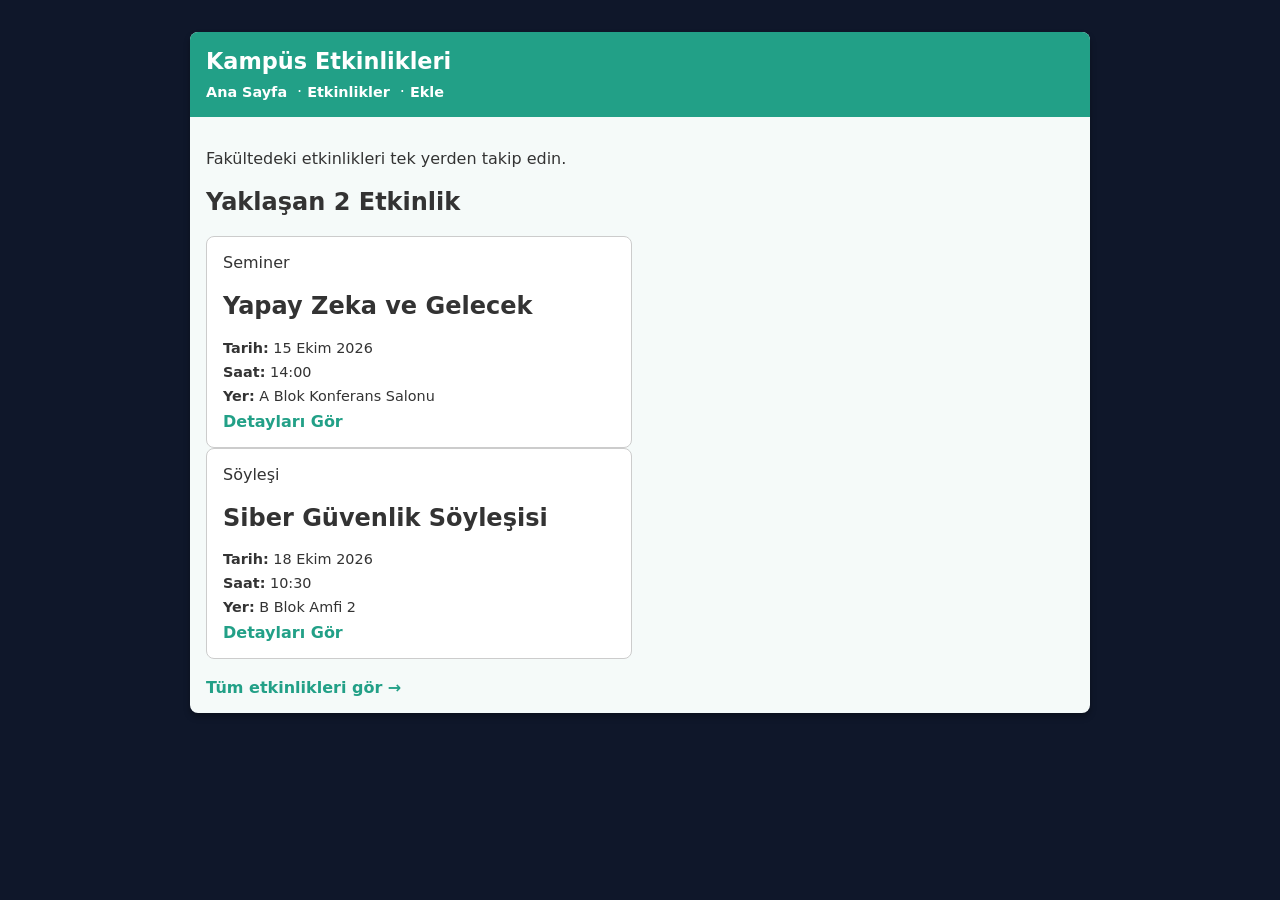
<file: sprint3/index.html>
<!DOCTYPE html>
<html lang="tr">

<head>

    <meta charset="UTF-8">

    <meta
        name="viewport"
        content="width=device-width, initial-scale=1.0"
    >

    <title>Kampüs Etkinlikleri</title>

    <link
        rel="stylesheet"
        href="style/2221032048.css"
    >

</head>

<body>

<div class="container">

    <header>

        <h1>Kampüs Etkinlikleri</h1>

        <nav>
            <a href="index.html">Ana Sayfa</a> ·
            <a href="etkinlikler.html">Etkinlikler</a> ·
            <a href="etkinlik-ekle.html">Ekle</a>
        </nav>

    </header>


    <main>

        <p>
            Fakültedeki etkinlikleri tek yerden takip edin.
        </p>

        <h2>Yaklaşan 2 Etkinlik</h2>


        <section
            class="kart-izgarasi ikili-grid"
        >

            <div
                id="etkinlik-listesi"
                data-limit="2"
            ></div>

        </section>


        <br>


        <a href="etkinlikler.html">
            Tüm etkinlikleri gör →
        </a>

    </main>

</div>


<script
    type="module"
    src="js/event-list.js"
></script>

</body>

</html>
</file>
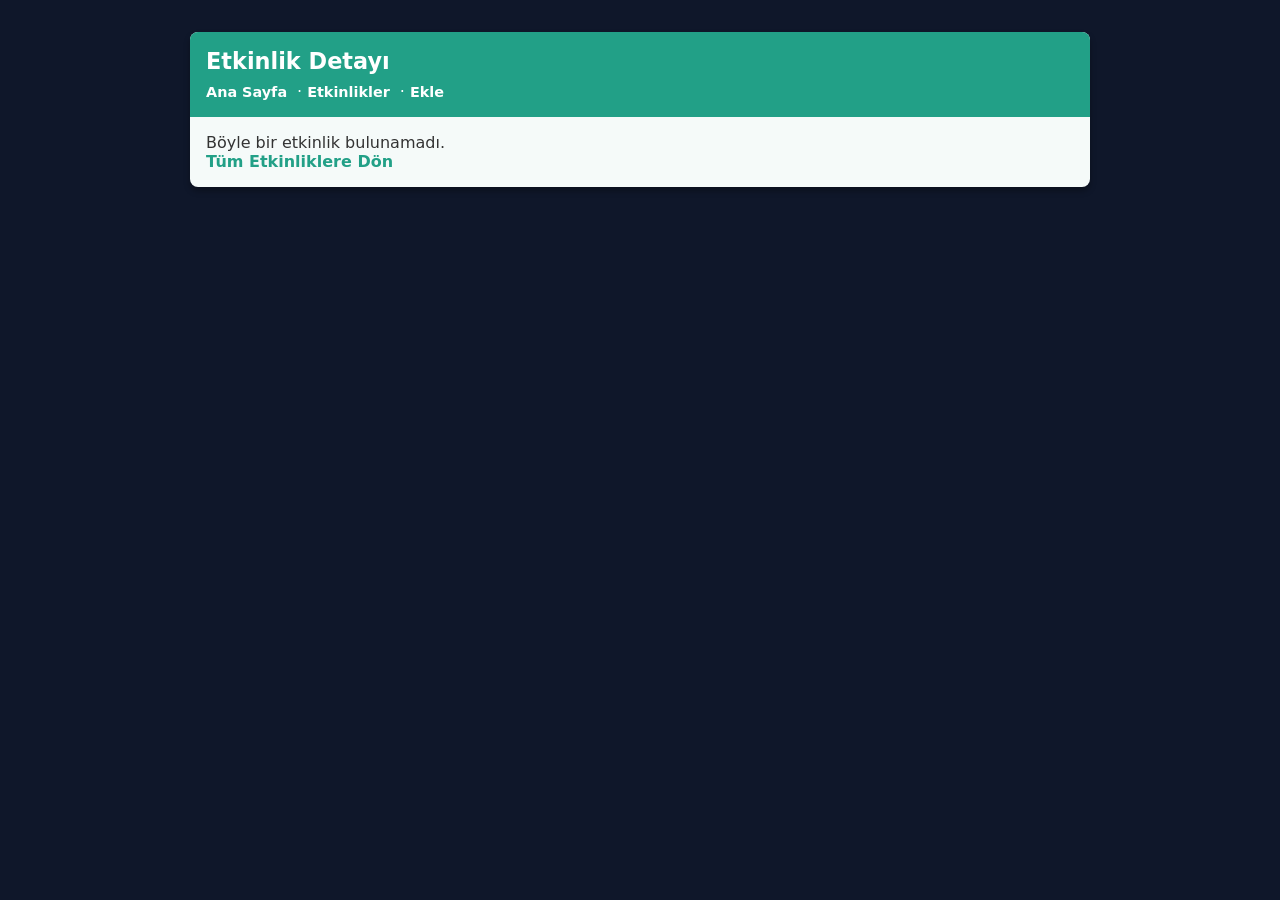
<file: sprint3/etkinlik-detay.html>
<!DOCTYPE html>
<html lang="tr">

<head>
    <meta charset="UTF-8">

    <meta
        name="viewport"
        content="width=device-width, initial-scale=1.0"
    >

    <title>Etkinlik Detayı</title>

    <link
        rel="stylesheet"
        href="style/2221032048.css"
    >
</head>

<body>

<div class="container">

    <header>

        <h1>Etkinlik Detayı</h1>

        <nav>
            <a href="index.html">Ana Sayfa</a> ·
            <a href="etkinlikler.html">Etkinlikler</a> ·
            <a href="etkinlik-ekle.html">Ekle</a>
        </nav>

    </header>


    <main>

        <div id="detay-container"></div>

    </main>

</div>


<script
    type="module"
    src="js/event-detail.js"
></script>

</body>
</html>
</file>
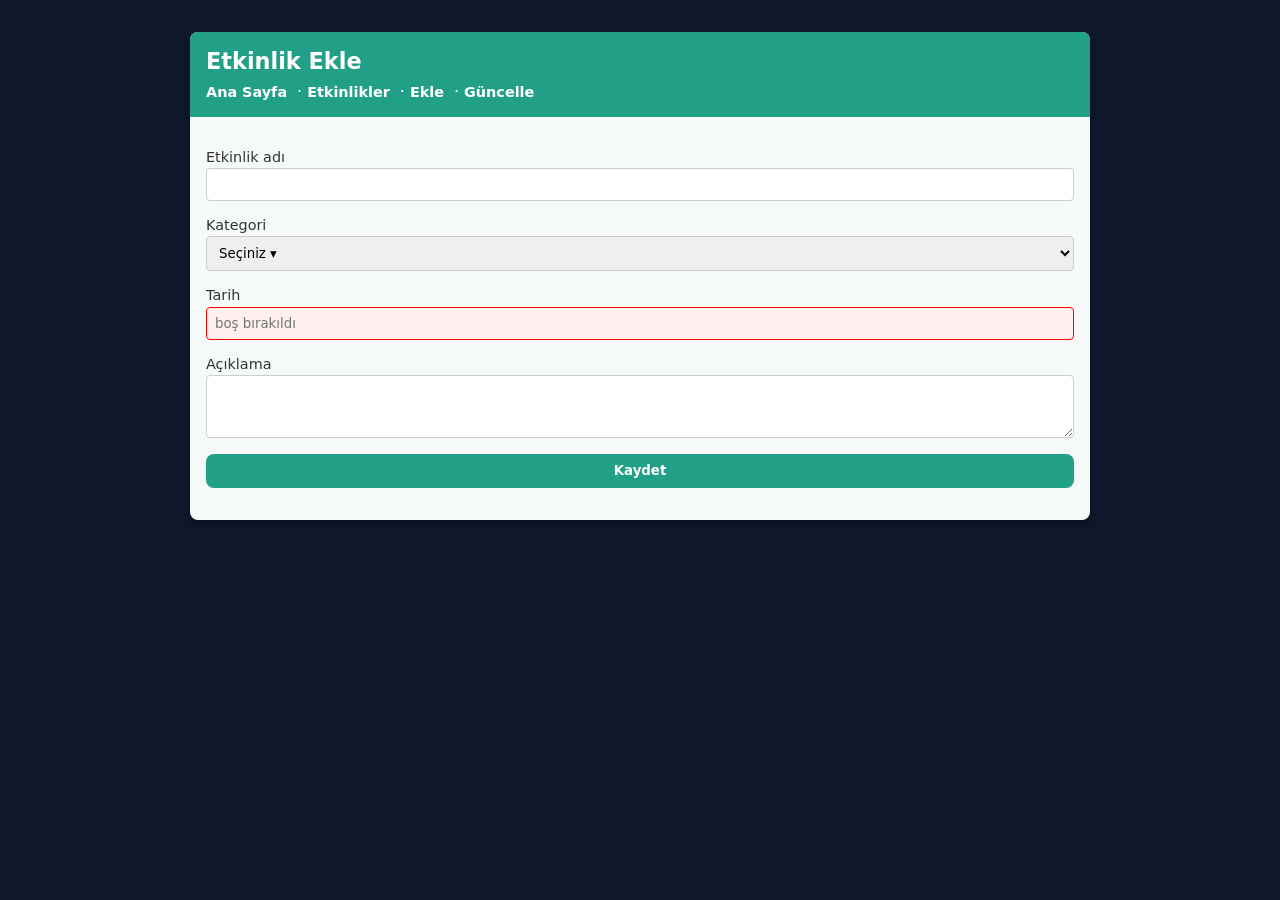
<file: sprint3/etkinlik-ekle.html>
<!DOCTYPE html>
<html lang="tr">
<head>
    <meta charset="UTF-8">
    <title>Etkinlik Ekle</title>
    <link rel="stylesheet" href="style/2221032048.css">
</head>
<body>
    <div class="container">
        <header>
            <h1>Etkinlik Ekle</h1>
            <nav>
                <a href="index.html">Ana Sayfa</a> ·
                <a href="etkinlikler.html">Etkinlikler</a> ·
                <a href="etkinlik-ekle.html">Ekle</a> ·
                <a href="etkinlik-guncelle.html">Güncelle</a>
            </nav>
        </header>

        <main>
            <form action="#" method="post">
                <p>
                    <label for="etkinlik-adi">Etkinlik adı</label>
                    <input type="text" id="etkinlik-adi" name="etkinlik_adi">
                </p>
                <p>
                    <label for="kategori">Kategori</label>
                    <select id="kategori" name="kategori">
                        <option value="seciniz">Seçiniz ▾</option>
                        <option value="seminer">Seminer</option>
                    </select>
                </p>
                <p>
                    <label for="tarih">Tarih</label>
                    <!-- Hata görünümü için placeholder kullanıldı -->
                    <input type="text" id="tarih" name="tarih" placeholder="boş bırakıldı">
                </p>
                <p>
                    <label for="aciklama">Açıklama</label>
                    <textarea id="aciklama" name="aciklama" rows="3"></textarea>
                </p>
                <p>
                    <button type="submit">Kaydet</button>
                </p>
            </form>
        </main>
    </div>
</body>
</html>
</file>
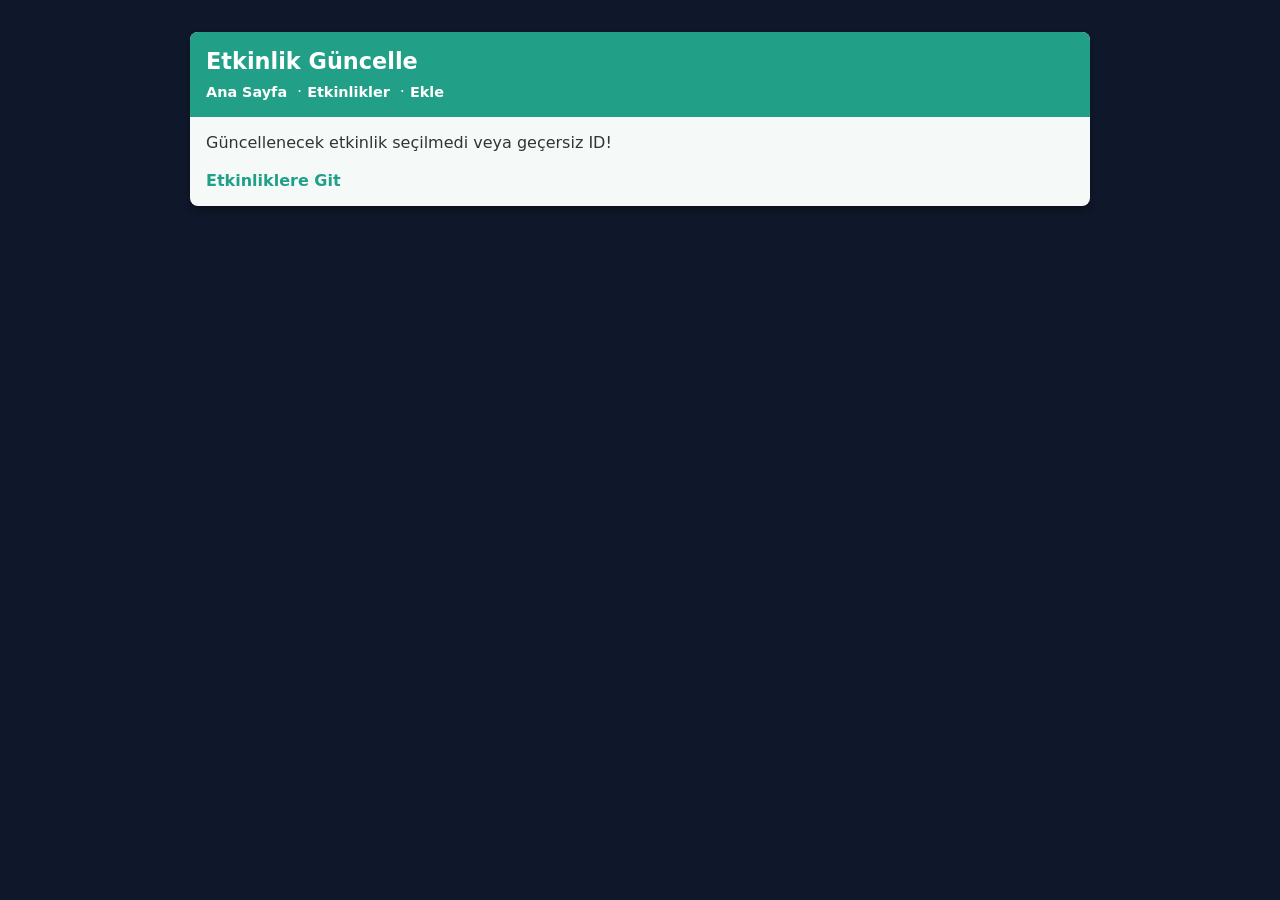
<file: sprint3/etkinlik-guncelle.html>
<!DOCTYPE html>
<html lang="tr">
<head>
    <meta charset="UTF-8">
    <meta name="viewport" content="width=device-width, initial-scale=1.0">
    <title>Etkinlik Güncelle</title>
    <link rel="stylesheet" href="style/2221032048.css">
</head>

<body>

<div class="container">

    <header>
        <h1>Etkinlik Güncelle</h1>

        <nav>
            <a href="index.html">Ana Sayfa</a> ·
            <a href="etkinlikler.html">Etkinlikler</a> ·
            <a href="etkinlik-ekle.html">Ekle</a>
        </nav>
    </header>

    <main>

        <form
            id="etkinlik-formu"
            data-mode="guncelle"
            novalidate
        >

            <p>
                <label for="ad">Etkinlik adı</label>

                <input
                    type="text"
                    id="ad"
                    name="ad"
                >

                <span
                    id="hata-ad"
                    class="hata-mesaji"
                ></span>
            </p>


            <p>
                <label for="kategori">Kategori</label>

                <select
                    id="kategori"
                    name="kategori"
                >
                    <option value="">Seçiniz</option>
                    <option value="Seminer">Seminer</option>
                    <option value="Söyleşi">Söyleşi</option>
                    <option value="Atölye">Atölye</option>
                    <option value="Konser">Konser</option>
                </select>

                <span
                    id="hata-kategori"
                    class="hata-mesaji"
                ></span>
            </p>


            <p>
                <label for="tarih">Tarih</label>

                <input
                    type="date"
                    id="tarih"
                    name="tarih"
                >

                <span
                    id="hata-tarih"
                    class="hata-mesaji"
                ></span>
            </p>


            <p>
                <label for="saat">Saat</label>

                <input
                    type="time"
                    id="saat"
                    name="saat"
                >

                <span
                    id="hata-saat"
                    class="hata-mesaji"
                ></span>
            </p>


            <p>
                <label for="yer">Yer</label>

                <input
                    type="text"
                    id="yer"
                    name="yer"
                >

                <span
                    id="hata-yer"
                    class="hata-mesaji"
                ></span>
            </p>


            <p>
                <label for="aciklama">Açıklama</label>

                <textarea
                    id="aciklama"
                    name="aciklama"
                    rows="4"
                ></textarea>

                <span
                    id="hata-aciklama"
                    class="hata-mesaji"
                ></span>
            </p>


            <p>
                <label for="kontenjan">Kontenjan</label>

                <input
                    type="number"
                    id="kontenjan"
                    name="kontenjan"
                >

                <span
                    id="hata-kontenjan"
                    class="hata-mesaji"
                ></span>
            </p>


            <p>
                <button type="submit">
                    Güncelle
                </button>
            </p>

        </form>

        <div id="form-mesaj"></div>

    </main>

</div>

<script type="module" src="js/event-form.js"></script>

</body>
</html>
</file>
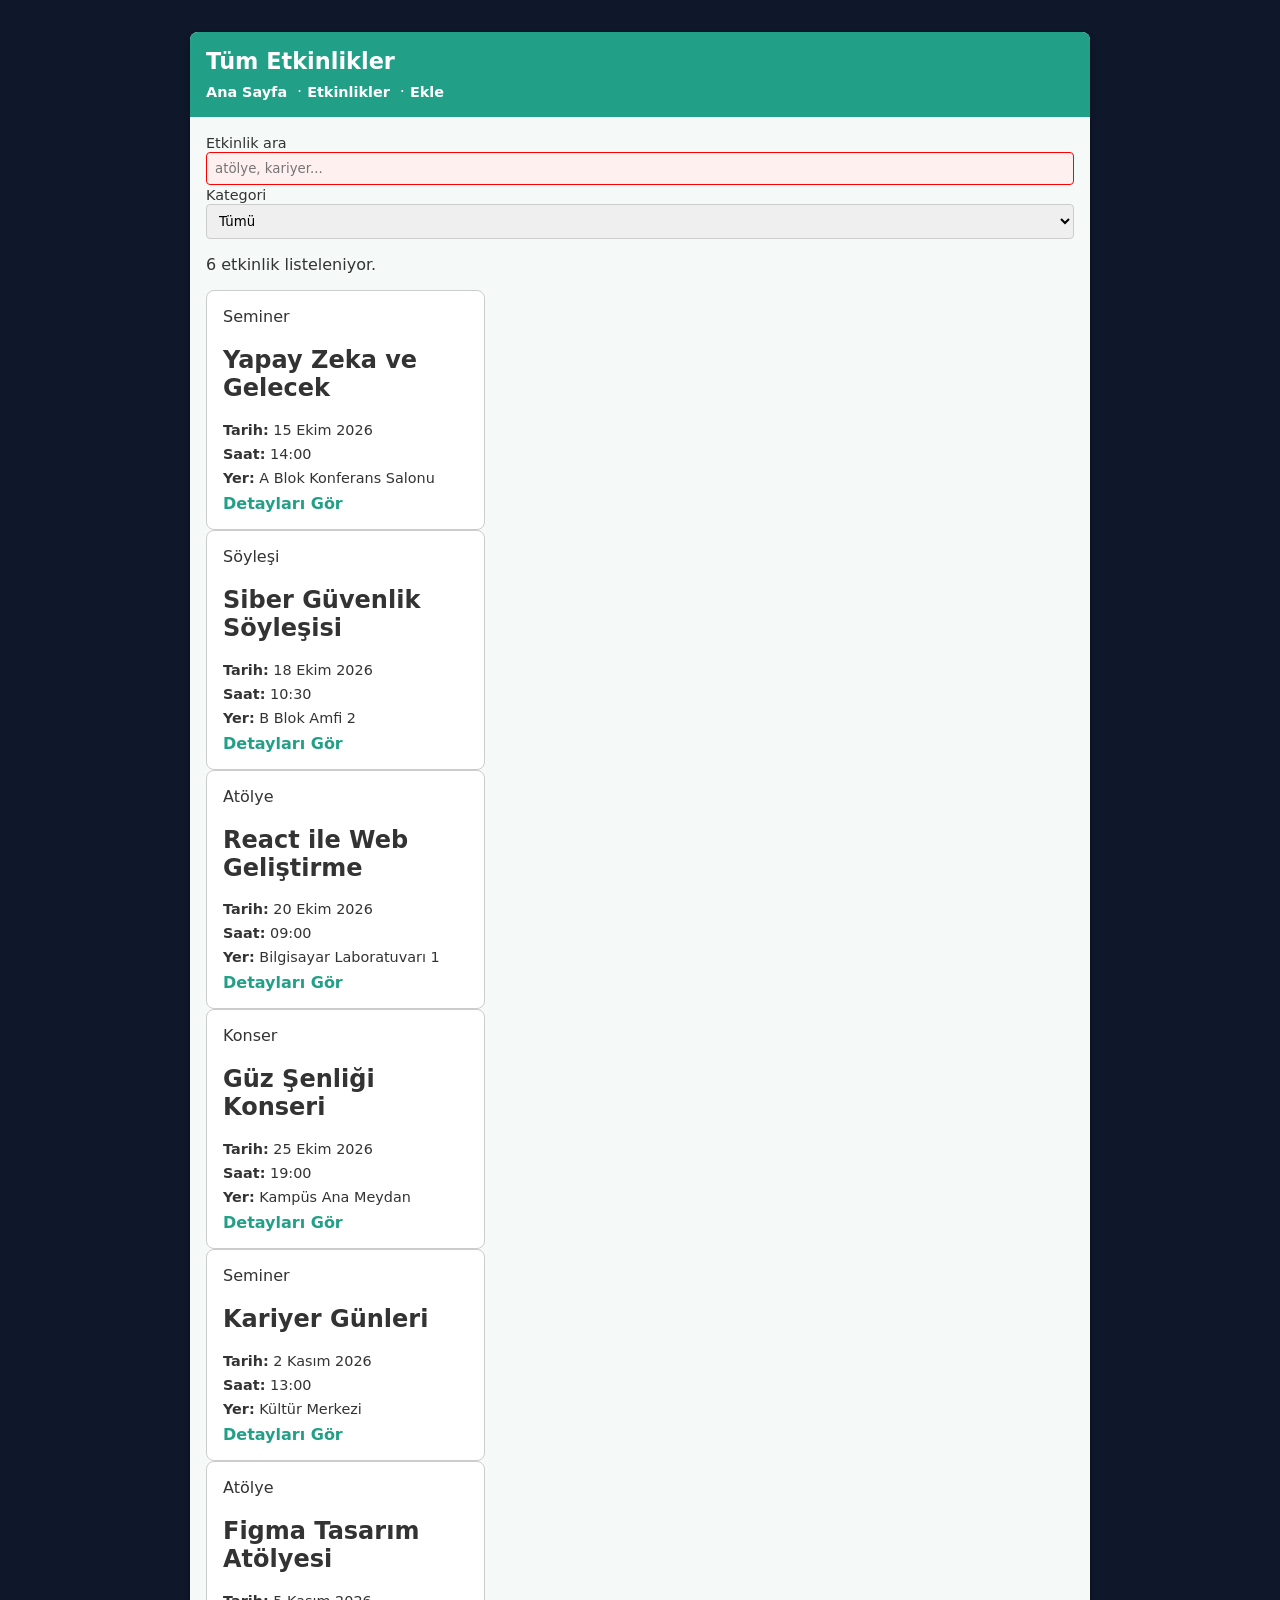
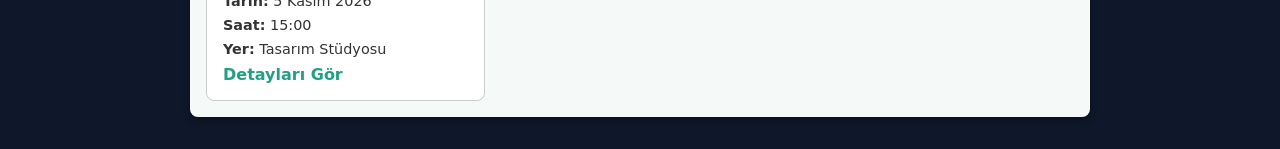
<file: sprint3/etkinlikler.html>
<!DOCTYPE html>
<html lang="tr">
<head>
    <meta charset="UTF-8">
    <meta name="viewport" content="width=device-width, initial-scale=1.0">
    <title>Tüm Etkinlikler</title>
    <link rel="stylesheet" href="style/2221032048.css">
</head>

<body>

<div class="container">

    <header>
        <h1>Tüm Etkinlikler</h1>

        <nav>
            <a href="index.html">Ana Sayfa</a> ·
            <a href="etkinlikler.html">Etkinlikler</a> ·
            <a href="etkinlik-ekle.html">Ekle</a>
        </nav>
    </header>

    <main>

        <form id="filtre-formu" class="filtre">

            <div>
                <label for="arama">Etkinlik ara</label>
                <input
                    type="search"
                    id="arama"
                    placeholder="atölye, kariyer..."
                >
            </div>

            <div>
                <label for="kategori-filtre">Kategori</label>
                <select id="kategori-filtre">
                    <option value="">Tümü</option>
                </select>
            </div>

        </form>

        <p id="sonuc"></p>

        <section class="kart-izgarasi uclu-grid">
            <div id="etkinlik-listesi"></div>
        </section>

    </main>

</div>

<script type="module" src="js/event-list.js"></script>

</body>
</html>
</file>
<file: sprint3/style/2221032048.css>
/* furkan akel - 2221032048 */
:root {
    --no: 2221032048;
    --ton: mod(var(--no), 360);
    --renk-ana: hsl(var(--ton) 65% 38%);
    --renk-zemin: hsl(var(--ton) 30% 97%);
    --font: "system-ui", serif;
    --bosluk-m: 1rem;
    --kose: 8px;
}

body {
    font-family: var(--font);
    background-color: #0f172a; /* Görsellerdeki koyu lacivert arka plan */
    color: #333;
    margin: 0;
    padding: 2rem 1rem;
    display: flex;
    justify-content: center;
}

/* Tüm sayfaları kapsayan ana kutu */
.container {
    background-color: var(--renk-zemin);
    border-radius: var(--kose);
    overflow: hidden;
    width: 100%;
    max-width: 400px; /* Telefon görünümü (öncelik) */
    box-shadow: 0 4px 6px rgba(0,0,0,0.3);
}

header {
    background-color: var(--renk-ana);
    color: white;
    padding: var(--bosluk-m);
}

header h1 {
    margin: 0 0 0.5rem 0;
    font-size: 1.4rem;
}

header nav a {
    color: white;
    text-decoration: none;
    font-size: 0.9rem;
    margin-right: 0.3rem;
}

main {
    padding: var(--bosluk-m);
}

a {
    color: var(--renk-ana);
    text-decoration: none;
    font-weight: bold;
}

/* --- SPRINT 2: GRID YAPISI (Tablo Yerine) --- */
.kart-izgarasi {
    display: grid;
    grid-template-columns: 1fr; /* Telefonda tek sütun, taşma yok */
    gap: var(--bosluk-m);
    margin-top: 1rem;
}

.kart-izgarasi article {
    background: white;
    border: 1px solid #ccc;
    border-radius: var(--kose);
    padding: var(--bosluk-m);
}

.kart-izgarasi h3 { margin-top: 0; margin-bottom: 0.5rem; color: #111; }
.kart-izgarasi p { margin: 0 0 0.5rem 0; font-size: 0.9rem; }

/* --- ETKİNLİK DETAY --- */
.detay-kapsayici {
    display: flex;
    flex-direction: column;
    gap: var(--bosluk-m);
}
.afis-alani {
    background-color: #cce3d3;
    padding: 3rem 1rem;
    text-align: center;
    border-radius: var(--kose);
    color: var(--renk-ana);
}
figure { margin: 0; }
dl {
    display: grid;
    grid-template-columns: 80px 1fr;
    gap: 0.5rem;
    font-size: 0.9rem;
}
dt { font-weight: bold; }

/* --- FORMLAR --- */
form p {
    display: flex;
    flex-direction: column;
    margin-bottom: 1rem;
}
label { margin-bottom: 0.2rem; font-size: 0.9rem; }
input, select, textarea {
    padding: 0.5rem;
    border: 1px solid #ccc;
    border-radius: 4px;
    font-family: inherit;
    width: 100%;
    box-sizing: border-box;
}
/* Hatalı (boş bırakıldı) alanı kırmızı yapma */
input:placeholder-shown { border-color: red; background-color: #fff0f0; color: red; }

button {
    background-color: var(--renk-ana);
    color: white;
    border: none;
    padding: 0.6rem 1.2rem;
    border-radius: var(--kose);
    cursor: pointer;
    font-weight: bold;
    font-family: inherit;
}

/* --- GENİŞ EKRAN (Masaüstü) --- */
@media (min-width: 768px) {
    .container { max-width: 900px; }
    
    /* 2 Sütun (index için) */
    .ikili-grid { grid-template-columns: repeat(2, 1fr); }
    
    /* 3 Sütun (etkinlikler için) */
    .uclu-grid { grid-template-columns: repeat(3, 1fr); }
    
    /* Detay sayfasında afiş solda, bilgiler sağda */
    .detay-kapsayici { flex-direction: row; align-items: stretch; }
    .afis-alani { flex: 1; }
    .bilgi-alani { flex: 1; }
}
</file>
